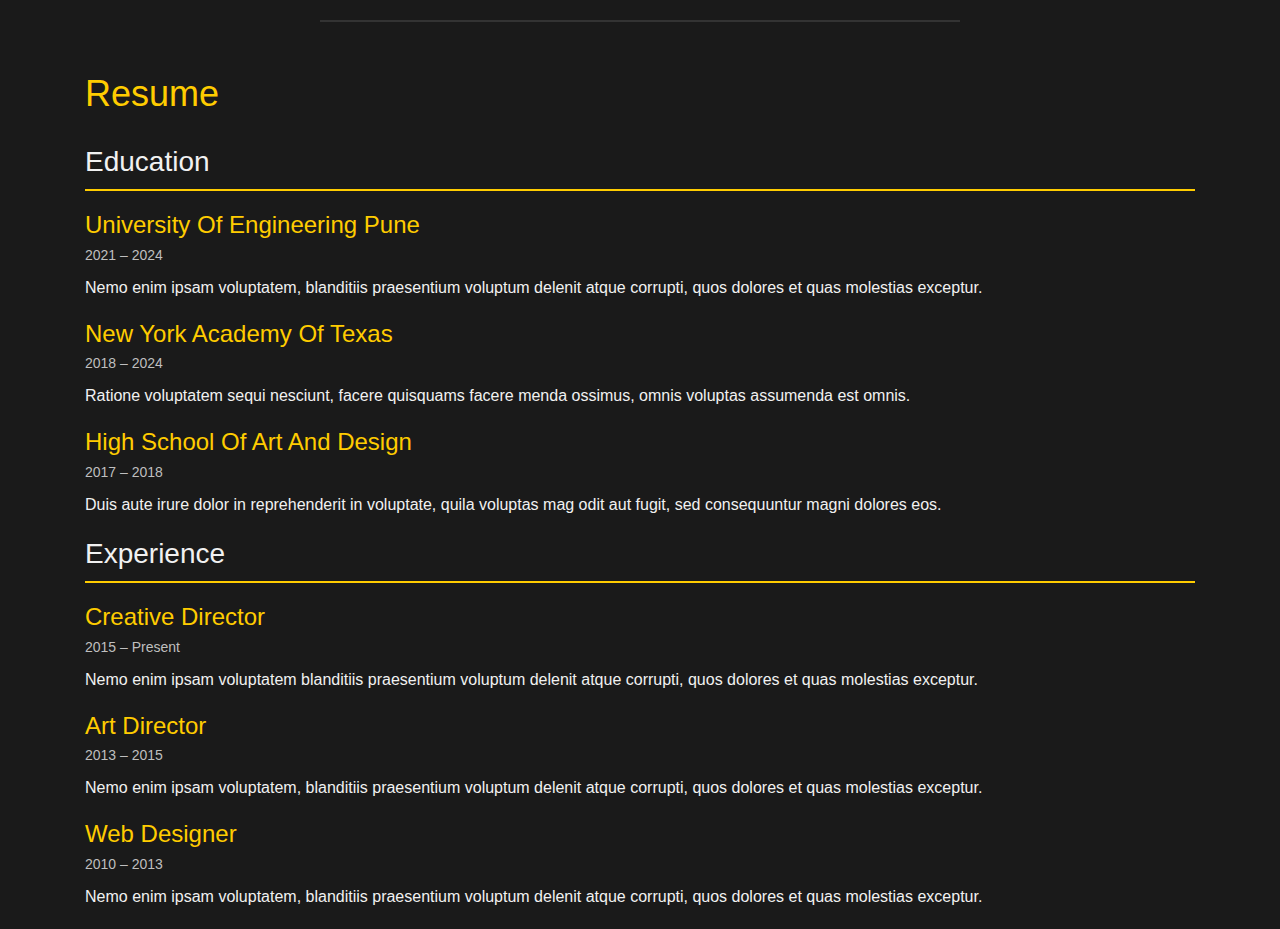
<file: resume.html>
<!DOCTYPE html>
<html lang="en">
<head>
    <meta charset="UTF-8">
    <meta name="viewport" content="width=device-width, initial-scale=1.0">
    <title>Resume</title>
    <link href="https://maxcdn.bootstrapcdn.com/bootstrap/4.5.2/css/bootstrap.min.css" rel="stylesheet">
    <link rel="stylesheet" href="resume.css">
</head>
<body>
    <hr class="styled-line">
    <div class="container">
        <div class="resume-section">
            <h2 class="section-title">Resume</h2>
            <div class="education-section">
                <h3>Education</h3>
                <ul class="list-unstyled">
                    <li>
                        <h4>University Of Engineering Pune</h4>
                        <span>2021 – 2024</span>
                        <p>Nemo enim ipsam voluptatem, blanditiis praesentium voluptum delenit atque corrupti, quos dolores et quas molestias exceptur.</p>
                    </li>
                    <li>
                        <h4>New York Academy Of Texas</h4>
                        <span>2018 – 2024</span>
                        <p>Ratione voluptatem sequi nesciunt, facere quisquams facere menda ossimus, omnis voluptas assumenda est omnis.</p>
                    </li>
                    <li>
                        <h4>High School Of Art And Design</h4>
                        <span>2017 – 2018</span>
                        <p>Duis aute irure dolor in reprehenderit in voluptate, quila voluptas mag odit aut fugit, sed consequuntur magni dolores eos.</p>
                    </li>
                </ul>
            </div>
            <div class="experience-section">
                <h3>Experience</h3>
                <ul class="list-unstyled">
                    <li>
                        <h4>Creative Director</h4>
                        <span>2015 – Present</span>
                        <p>Nemo enim ipsam voluptatem blanditiis praesentium voluptum delenit atque corrupti, quos dolores et quas molestias exceptur.</p>
                    </li>
                    <li>
                        <h4>Art Director</h4>
                        <span>2013 – 2015</span>
                        <p>Nemo enim ipsam voluptatem, blanditiis praesentium voluptum delenit atque corrupti, quos dolores et quas molestias exceptur.</p>
                    </li>
                    <li>
                        <h4>Web Designer</h4>
                        <span>2010 – 2013</span>
                        <p>Nemo enim ipsam voluptatem, blanditiis praesentium voluptum delenit atque corrupti, quos dolores et quas molestias exceptur.</p>
                    </li>
                </ul>
            </div>
        </div>
    </div>
    <script src="https://code.jquery.com/jquery-3.5.1.slim.min.js"></script>
    <script src="https://cdn.jsdelivr.net/npm/@popperjs/core@2.9.2/dist/umd/popper.min.js"></script>
    <script src="https://maxcdn.bootstrapcdn.com/bootstrap/4.5.2/js/bootstrap.min.js"></script>
</body>
</html>
</file>
<file: resume.css>
body {
    background-color: #1a1a1a;
    color: #f1f1f1;
    font-family: Arial, sans-serif;
}
/* styles.css */
.styled-line {
    border: 0;          /* Remove default border */
    height: 2px;        /* Set the height of the line */
    background-color: #333; /* Set the color of the line */
    width: 50%;         /* Set the width of the line */
    margin: 20px auto; /* Center the line horizontally and add space above and below */
}


.container {
    margin-top: 50px;
    transition: 0.8s;
}

.section-title {
    color: #ffcc00;
    margin-bottom: 30px;
    font-size: 36px;
}

h3 {
    border-bottom: 2px solid #ffcc00;
    padding-bottom: 10px;
    margin-bottom: 20px;
}

h4 {
    color: #ffcc00;
    margin-bottom: 5px;
}

ul {
    padding-left: 0;
}

li {
    margin-bottom: 20px;
}

span {
    display: block;
    font-size: 14px;
    color: #bfbfbf;
    margin-bottom: 10px;
}

p {
    margin: 0;
}
</file>
